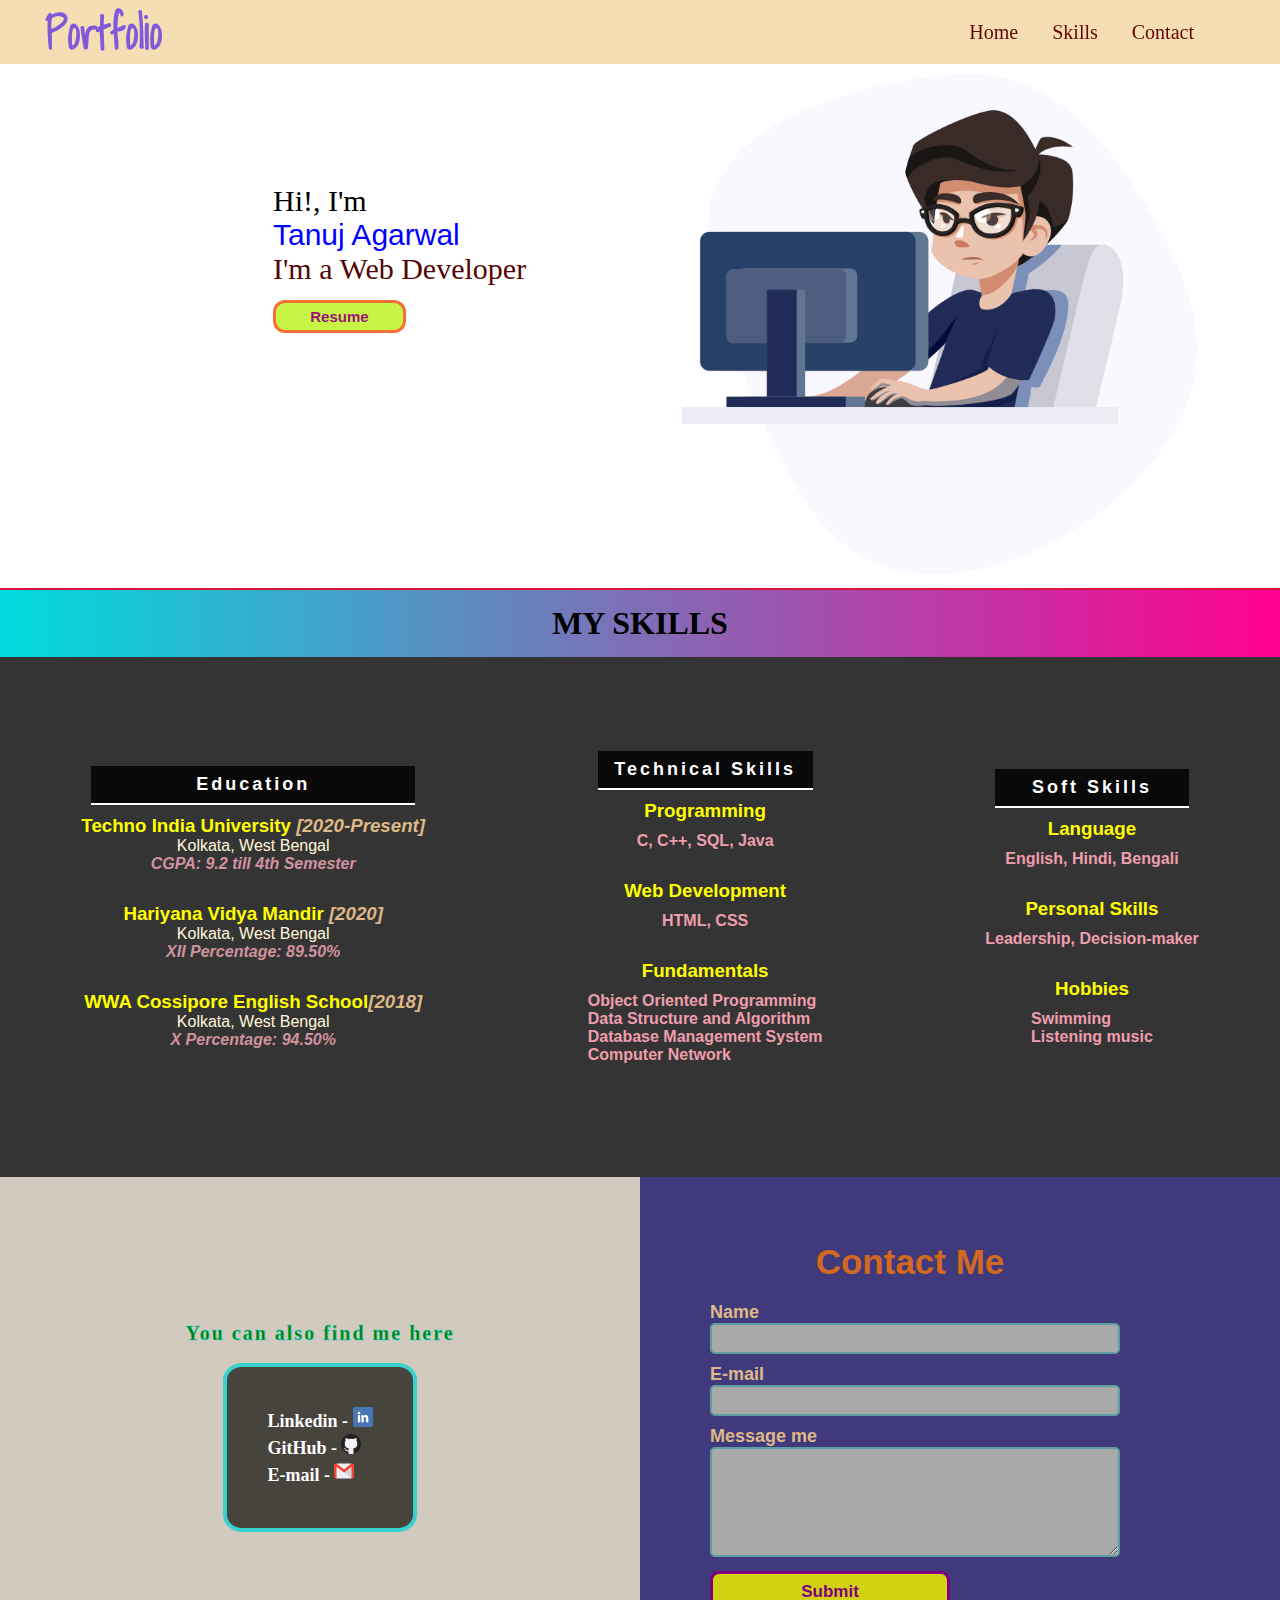
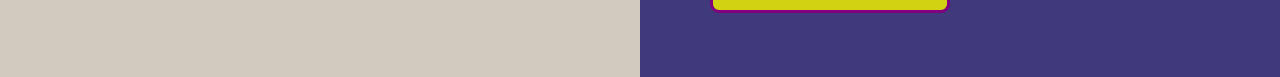
<file: portfolio/index.html>
<!DOCTYPE html>
<html lang="en">
<head>
    <title>Tanuj-Portfolio</title>
    <link rel="stylesheet" href="style.css">
</head>
<body>
    <nav class="navi">
        <div class = "logo">
            Portfolio
        </div>
        <div class ="menu">
            <span><a href="#homebox">Home</a></span>
            <span><a href="#skillsbox">Skills</a></span>
            <span><a href="#ContactBox">Contact</a></span>
        </div>
    </nav>
    <!---------------home------->

    <div class="home" id="homebox">
        <div class="about">
            <span class="text">Hi!, I'm</span><br><span class="name">Tanuj Agarwal</span>
            <br><span class="content">I'm a Web Developer</span><br>
            <button class="Download-Button"><a download href="resume.pdf">Resume</a></button>
        </div>
        <div class="imga">
            <img src="home-right.png">
        </div>
    </div>
    <!------------------skills------------>
    
    <div class="skills" id="skillsbox">
        
        <div class="Skillimg">
            <h1>My Skills</h1>
        </div>

        <div class="SkillsDetails">
            
            <div class="SkillMoreDetails">

                <div class="SkillsMenuDetails">
                    <div id="Education"  class="SkillsCols">
                      <button class="MenuName">Education</button>

                        <ul>
                            <li>
                                <h3 class="EducationName">Techno India University <i>[2020-Present]</i></h3>
                    
                                <span class="EducationPercentage"><span class="material-symbols-rounded">
                                </span>Kolkata, West Bengal</span>
                                
                                <span class="EducationPercentage"><i>CGPA: 9.2 till 4th Semester</i></span>
                                        
                            </li>
                            <li>
                                <h3 class="EducationName">Hariyana Vidya Mandir <i>[2020]</i></h3>
                                
                                <span class="EducationPercentage"><span class="material-symbols-rounded">
                                </span>Kolkata, West Bengal</span>
                                
                                <span class="EducationPercentage"><i>XII Percentage: 89.50%</i></span>
                                        
                            </li>
                            <li>
                                <h3 class="EducationName">WWA Cossipore English School<i>[2018]</i></h3>
                                
                                <span class="EducationPercentage"><span class="material-symbols-rounded">
                                </span>Kolkata, West Bengal</span>
                                
                                <span class="EducationPercentage"><i>X Percentage: 94.50%</i></span>
                                        
                            </li>
                        </ul>
    
                    </div>


                    <div id="TechnicalSkills" class="SkillsCols">
                      <button class="MenuName">Technical Skills</button>

                        <ul>
                            <li>
                                <div class="ListStyle1">
                                    <h3>Programming </h3>
                                    <ul>
                                    <li>C, C++, SQL, Java</li>
                                    </ul>
                                </div>
                                
                            </li>
    
                            <li>
                                <div class="ListStyle1">
                                    <h3>Web Development</h3>
                                <ul>
                                    <li>HTML, CSS</li>
                                </ul>
                                </div>
                            </li>
    
                            <li> 
                                <div class="ListStyle1">
    
                                <h3>Fundamentals</h3>
                                <ul>
                                    <li>Object Oriented Programming</li>
                                    <li>Data Structure and Algorithm</li>
                                    <li>Database Management System</li>
                                    <li>Computer Network</li>
                                </ul>
                                </div>
                            </li>
                        </ul>
                    </div>

                    <div id="SoftSkills" class="SkillsCols">
                      <button class="MenuName">Soft Skills</button>

                        <ul>
                            <li>
                                <div class="ListStyle1">
                                    <h3>Language</h3>
                                    <ul>
                                    <li>English, Hindi, Bengali</li>
                                    </ul>
                                </div>
                                
                            </li>
    
                            <li>
                                <div class="ListStyle1">
    
                                <h3>Personal Skills</h3>
                                <ul>
                                    <li>Leadership, Decision-maker</li>
                                   
                                </ul>
                                </div>
                            </li>
    
                            <li>
                                <div class="ListStyle1">
    
                                <h3>Hobbies</h3>
                                <ul>
                                    <li>Swimming</li>
                                    <li>Listening music</li>
                                </ul>
                                </div>
                            </li>
                        </ul>
                    </div>
                </div>
            </div>
            
        </div>
            
            
    </div>
<!-------------contacts----------->

    <div class="ContactContainer" id="ContactBox">
            
        <div class="ContactLinks">
            <span>You can also find me here</span><br>
             <div class="Sociallinks">
                <div class="Links">Linkedin - <a href="https://www.linkedin.com/in/tanuj-agarwal-91a1b9243/"><img width="20px" class="image" src="linkedin.png"></a></div>
                <div class="Links">GitHub - <a href="https://github.com/codertanuj"><img width="20px" class="image" src="github.png"></a></div>
                <div class="Links">E-mail - <a href="mailto:agarwaltanuj28@gmail.com"><img width="20px" class="image" src="gmail.png"></a></div>
  
             </div>   
        </div>
  
        <div class="Contactcolor">
            <div class="ContactDetails">
                <form action=""
                method="POST">
                    <h3>Contact Me</h3>
                    <label>Name</label><br>
                    <input type="text" id="Name" name="username" class="info" required>
                    <br>
                    <label>E-mail</label><br>
                    <input type="email" id="Email" class="info" name="email" required>
                    <br>
                    <label>Message me</label><br>
                    <textarea type="text" id="Message" class="info" name="message" cols="23" rows="5" required>
                    </textarea>
                     <br>
                    <button type="submit">Submit</button>
                </form>
            </div>
        </div>
        
    </div>
</body>
</html>
</file>
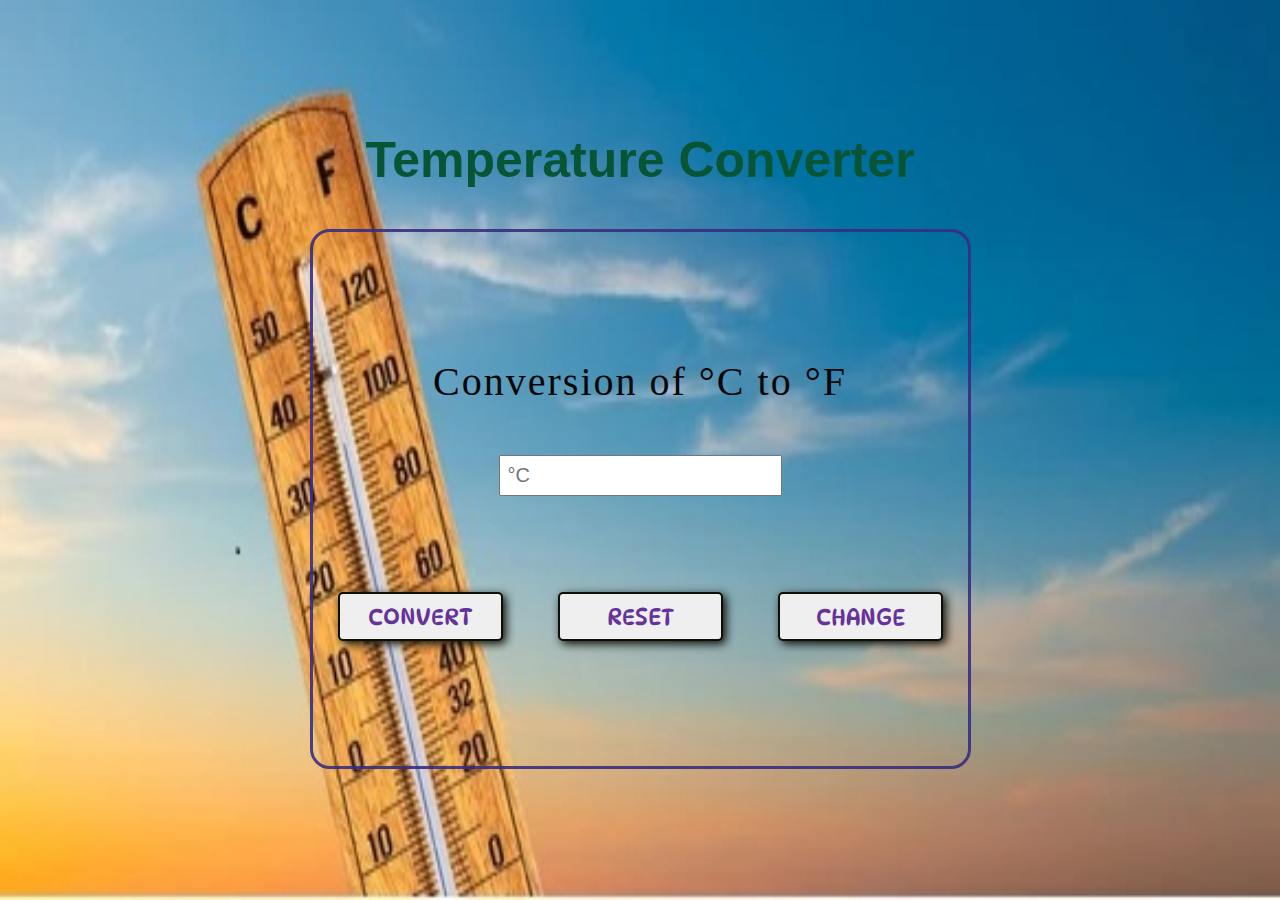
<file: temperature/index.html>
<!DOCTYPE html>
<html lang="en">

<head>
    <meta charset="UTF-8">
    <meta http-equiv="X-UA-Compatible" content="IE=edge">
    <meta name="viewport" content="width=device-width, initial-scale=1.0">
    <meta name="description" content="Converter Celsius to Fahrenheit" />
    <meta name="keywords" content="converter, calculator, celsius, fahrenheit" />
    <meta name="author" content="Piotr Maliga" />
    <title>Temperature Converter</title>
    <link href="style.css" rel="stylesheet">

    <link rel="preconcert" href="https://fonts.gstatic.com">
    <link href="https://fonts.googleapis.com/css2?family=Roboto:wght@400;700&display=swap" rel="stylesheet">


    <script src="main.js" defer></script>
</head>

<body>
    <h1>Temperature Converter</h1>
    <div class="main">
        <header>
            <label for="converter">Conversion of <span class="C">°C</span> to <span class="F">°F</span></label>
        </header>

        <div>
            <input type="text" id="converter" placeholder="°C">
        </div>

        <p class="result"></p>

        <div id="buttons">
            <button class="convertButton">Convert</button>
            <button class="resetButton">Reset</button>
            <button class="changeButton">Change</button>
        </div>
    </div>
</body>

</html>
</file>
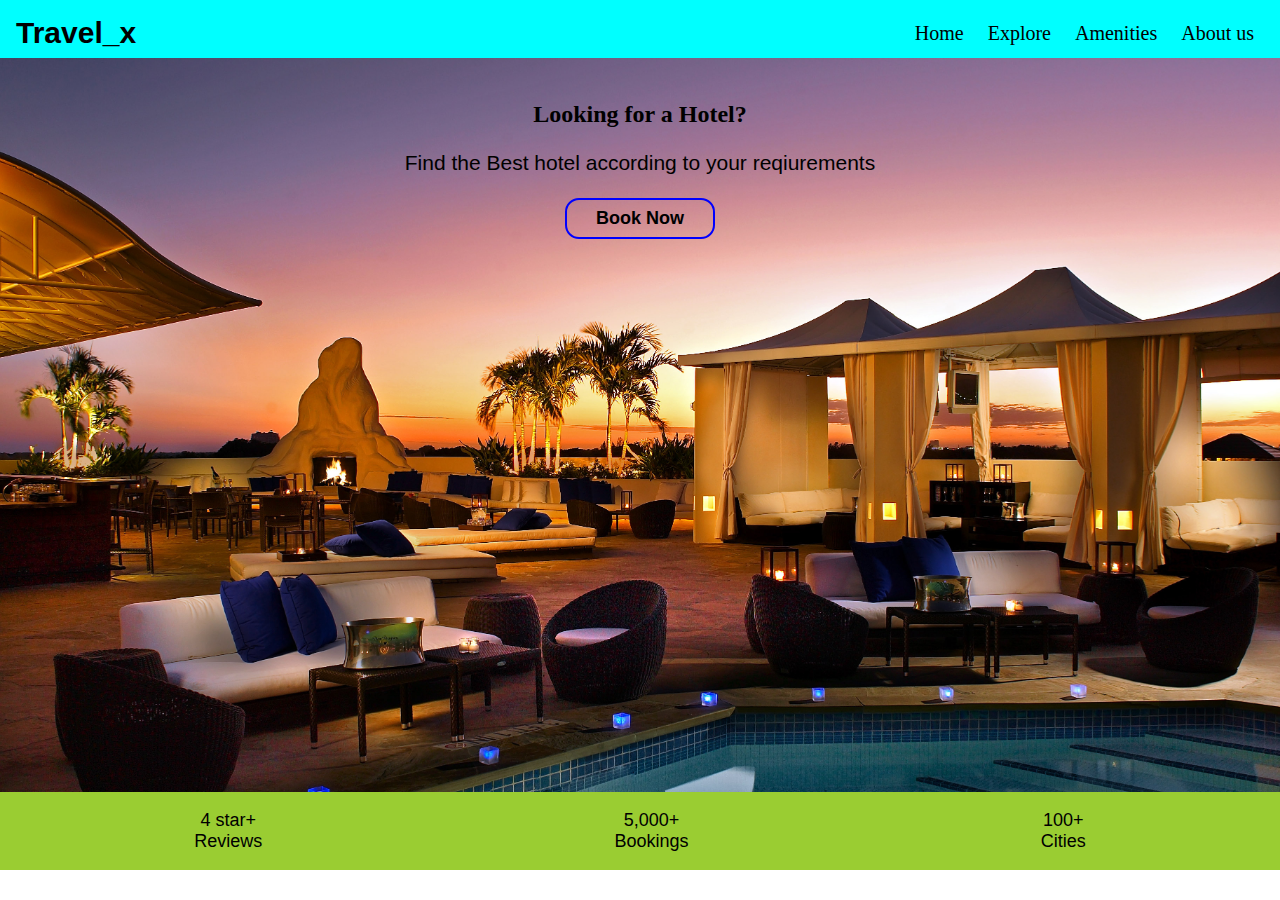
<file: Landing Page/task1.html>
<!DOCTYPE html>
<html lang="en">

<head>
    <meta charset="UTF-8">
    <meta http-equiv="X-UA-Compatible" content="IE=edge">
    <meta name="viewport" content="width=device-width, initial-scale=1.0">
    <title>landing page</title>
    <link rel="stylesheet" href="style.css">
</head>

<body>
    <header>
        <div class="logo">
            Travel_x
        </div>

        <div id="#i">
            <span class="details">Home</span>
            <span class="details">Explore</span>
            <span class="details">Amenities</span>
            <span class="details">About us</span>
        </div>
    </header>

    <main class="bg">
        <h2>Looking for a Hotel?</h2>
        <p>Find the Best hotel according to your reqiurements</p>
        <div><button>Book Now</button></div>
    </main>

    <footer>
        <span class="desc">4 star+<br>Reviews</span>
        <span class="desc">5,000+<br>Bookings</span>
        <span class="desc">100+ <br>Cities</span>
    </footer>
</body>

</html>
</file>
<file: portfolio/style.css>
@import url('https://fonts.googleapis.com/css2?family=Noto+Sans:ital@1&display=swap');
@import url('https://fonts.googleapis.com/css2?family=Noto+Sans:ital@1&family=Shadows+Into+Light&display=swap');
*{
    margin: 0;
    padding: 0;
    
}
.navi{
    background-color: wheat;
    color: rgb(238, 237, 237);
    display: flex;
    justify-content: space-between;
    height: 64px;
    align-items: center;
    position:sticky;
    top:0;
}
.menu {
    padding-right: 86px;
}
.menu span{
    padding-left: 30px;
}
.menu span a{
    text-decoration: none;
    color: rgb(102, 4, 4);
    font-size: 20px;
    
}
.menu span a:hover{
    border-bottom: 2px solid crimson;
    opacity:0.4;
}

.logo
{
    font-size: 45px;
    padding-left:45px ;
    font-weight: bold;
    color: rgb(128, 90, 218);
    font-family: 'Shadows Into Light';
}
.home{
    display: flex;
    justify-content: space-around;
    border-bottom: 2px solid crimson;
}
.about{
    margin-top: 120px;
    margin-left: 200px;

}

.text{
    font-size: 30px;
    font-family: cursive;
}

.content{
    font-size: 30px;
    font-family: cursive;
    color: rgb(85, 6, 6);
}

.name{
    font-size: 30px;
    font-family: 'Gill Sans', 'Gill Sans MT', Calibri, 'Trebuchet MS', sans-serif;
    color:blue;
}

.Download-Button{
    padding:5px;
    width:133px;
    margin-top:14px;
    background-color:rgb(198, 245, 70);;
    border-radius:12px;
    border:3px solid rgb(245, 111, 54);
    font-weight: bolder;
    font-size:15px;
}

.Download-Button a{
    color: rgb(158, 19, 121);
    text-decoration: none;
}

.Download-Button:hover{
    opacity: 0.8;
}

.imga img{
    height: 500px;
    padding: 10px;
}


.Skillimg{
    text-align: center;
}

.SkillsMenuDetails
{
    display: flex;
    align-items: center;
    justify-content: space-evenly;
    background-color: rgb(53, 52, 52);
}

.SkillsContainer{
    color:white;
    margin-top:110px;
    background-color: rgb(51, 50, 50);
    padding: 5px;
    background-attachment: fixed;
    background-position: center;
    background-repeat: no-repeat;
    background-size: cover;
}

.Skillimg h1{
    padding: 15px;
    font-size: 32px;
    text-align: center;
    font-family: 'pacifico', cursive;
    background: linear-gradient(90deg, #00dbde, #ff0090);
    text-transform: uppercase;
    font-weight: bolder;
}
.SkillsDetails p{
    display: flex;
    justify-content: center;
    align-items: center;
    text-align: center;
    margin-top: 40px;
    font-size: 20px;
    font-weight: bolder;
    color:wheat;
    font-family:'Franklin Gothic Medium', 'Arial Narrow', Arial, sans-serif;
}


.SkillsMenuDetails{
    display: flex;
    justify-content: space-around;
    height: 520px;
}

.SkillsCols{
    display: flex;
    flex-direction: column;
}
.MenuName{
    margin:10px;
    padding:8px;
    font-size:18px;
    font-family: 'Gill Sans', 'Gill Sans MT', Calibri, 'Trebuchet MS', sans-serif;
    font-weight: bolder;
    background-color:  rgb(9, 9, 9) ;
    color:white;
    letter-spacing: 3px;
    border-top:none;
    border-left: none;
    border-right: none;
    cursor:pointer;
    border-bottom:2px solid white;
}
#Education ul li {
    list-style-type: none;
    display: flex;
    justify-content: center;
    align-items: center;
    flex-direction: column;
    margin-bottom: 30px;

}

.EducationName{
    font-family: 'Lucida Sans', 'Lucida Sans Regular', 'Lucida Grande', 'Lucida Sans Unicode', Geneva, Verdana, sans-serif;
    font-weight: bolder;
    color: yellow;
}

.EducationName i{
    color:burlywood;
}

.EducationPercentage{
    color:cornsilk;
    font-family:Verdana, Geneva, Tahoma, sans-serif;
}

.EducationPercentage i{
    color: rgb(209, 146, 159);
    font-weight: bolder;
}

#TechnicalSkills{
    list-style-type: none;
}
#TechnicalSkills ul li{
    list-style-type: none;
}

.ListStyle1{
    
    display: flex;
    justify-content: center;
    flex-direction: column;
    align-items: center;
    margin-bottom: 30px;
    color:rgb(239, 158, 174);
    font-weight: bold;
    font-family: 'Segoe UI', Tahoma, Geneva, Verdana, sans-serif;
}

#TechnicalSkills ul li h3{
    margin-bottom: 10px;
    color:yellow;
}

#SoftSkills ul li h3{
    margin-bottom: 10px;
    color:yellow;
}

#SoftSkills ul li{
    list-style-type: none;
}


.ContactContainer{

    display: flex;
    justify-content: space-around;
    height: 500px;
    
}

.ContactLinks{
    color:white;
    display: flex;
    flex-direction: column;
    justify-content: center;
    align-items: center;
    background-color:#d2cabf;
    width: 100%;
}

.ContactLinks span{
    text-align: center;
    font-weight: bolder;
    font-size:20px;
    letter-spacing: 2px;
    -webkit-text-stroke: 0.5px #37d2cd;
    color:green;
    font-family: Georgia, 'Times New Roman', Times, serif;
}

.Contactcolor{
    background-color: #40397c;
    width: 100%;
    display: flex;
    justify-content: center;
    align-items: center;
}
.ContactContainer .ContactLinks .Sociallinks {
    background-color:#47443e;
    border:4px solid #37d2cd;
    font-weight: bolder;
    font-size:18px;
    padding:40px;
    border-radius:10%;
}
.Links a{
    padding-top: 1px;
}
.ContactContainer .ContactLinks .Sociallinks .Links {
    margin-bottom: 2px;
}

.ContactDetails{
    
    margin-right:100px;
    padding:40px;
    padding-left: 50px;
    padding-right: 50px;
    
    
    border-radius: 10px;
    width: 400px;
}

.ContactDetails form h3{
    color:chocolate;
    text-align: center;
    font-family: 'Franklin Gothic Medium', 'Arial Narrow', Arial, sans-serif;
    margin-bottom:20px;
    font-size:35px;
}

.ContactDetails form label{
    color:burlywood;
    font-family: 'Lucida Sans', 'Lucida Sans Regular', 'Lucida Grande', 'Lucida Sans Unicode', Geneva, Verdana, sans-serif;
    font-weight: bolder;
    font-size: 18px;
}
.ContactDetails form  .info{
    margin-bottom: 10px;
    background-color:darkgray;
    color: black;
    border-radius: 5px;
    width:100%;
    border:3px solid burlywood;
    font-size:18px;
    padding: 3px;
    border:2px solid cadetblue;
}

.ContactDetails form button{
    width:60%;
    background-color:#d2d213;
    font-weight: bold;
    padding:8px;
    border-radius: 9px;
    border: 3px solid purple;
    color:purple;
    font-size:17px;
    cursor: pointer;
}
</file>
<file: temperature/style.css>
@import url('https://fonts.googleapis.com/css2?family=DynaPuff&family=Noto+Sans:ital@1&family=Shadows+Into+Light&display=swap');
* {
    box-sizing: border-box;
    margin: 0;
    padding: 0;
    
  }
  :root {
    font-family: "Roboto", sans-serif;
    --color: rgb(14, 15, 6);
    --color2: rgb(251, 249, 249);
  
  }
  
  body {
    display: flex;
    justify-content: center;
    align-items: center;
    flex-direction: column;
    height: 100vh;
    color: rgb(6, 6, 6);
    font-size: 20px;
    background-image: url(bg.jpg);
    background-size:100% 100%;
    background-attachment: fixed;
    background-repeat: no-repeat;
    background-position: 50% 10%;
  }
  h1{
    padding-bottom: 40px;
    font-family: 'Lucida Sans', 'Lucida Sans Regular', 'Lucida Grande', 'Lucida Sans Unicode', Geneva, Verdana, sans-serif;
    font-size: 50px;
    color: rgb(8, 85, 54);
  }
  .main{
    display: flex;
    justify-content: center;
    align-items: center;
    flex-direction: column;
    height: 60vh;
    color: rgb(6, 6, 6);
    font-size: 20px;
    border: 3px solid rgba(55, 45, 128, 0.893);
    border-radius: 20px;
  }

  label {
    font-size: 40px;
    letter-spacing: 2px;
    font-family: Cambria, Cochin, Georgia, Times, 'Times New Roman', serif;
  }
  input {
    margin: 50px 0 10px;
    padding: 7px;
    font-size: 20px;
  }
  .result {
    margin: 10px 0 50px;
    font-size: 26px;
    color: rgb(8, 8, 8);
    letter-spacing: 1px;
    height: 1em;
    font-weight: bold;
  }
  
  button {
    width: 165px;
    margin: 0px 25px;
    padding: 9px 21px;
    border: 2px solid var(--color);
    border-radius: 5px;
    color: rebeccapurple;
    font-size: 23px;
    transition: color 0.3s, box-shadow 0.3s;
    box-shadow: 3px 3px 10px var(--color);
    text-transform: uppercase;
    cursor: pointer;
    font-family: 'DynaPuff', cursive;
  }
  button:hover {
    color: rebeccapurple;
    box-shadow: 3px 3px 10px var(--color2);
  }
  
  
  /*  Media queries */
  @media screen and (max-width: 500px){
    label{
      font-size: 35px;
    }
  }
  @media screen and (max-width: 1000px) {
    button {
      display: flex;
      margin-bottom: 20px;
      justify-content: center;
    }
  }
</file>
<file: Landing Page/style.css>
.{
    margin: 0;
    padding: 0;
    box-sizing: border-box;
}
.bg{
    background-image: url('bg1.jpg');
    background-size: cover;
    background-attachment: fixed;
    background-repeat: no-repeat;
    height: 78vh;
    padding: 20px;
    margin: -8px;
    
    
}
.bg h2{
    text-align: center;
    margin: 23px;
}

.bg p{
    text-align: center;
    margin: 23px;
    font-size: 21px;
    font-family: 'Trebuchet MS', 'Lucida Sans Unicode', 'Lucida Grande', 'Lucida Sans', Arial, sans-serif;
}

.bg div{
   text-align: center;
}

button{
    width:150px;
    padding:8px;
    border-radius: 14px;
    font-size:18px;
    background-color:transparent;
    color:black;
    font-weight: bolder;
    cursor: pointer;
    border:2px solid blue;
}

button:hover{
    opacity:1;
    transform:scale(1.1, 1.1);
    transition:opacity 1s, transform 1s;
}


header{
    display: flex;
    justify-content: space-between;
    align-items: center;
    background-color:aqua;
    padding:16px;
    margin-left: -8px;
    margin-right: -8px;
    margin-top: -8px;
}
footer{
    background-color: yellowgreen;
    padding: 18px;
    margin-left: -8px;
    margin-right: -8px;
    margin-bottom: -8px;
    display: flex;
    justify-content: space-around;
    align-items: center;
    position: sticky;
    text-align: center;
}
.desc{
    font-size: 18px;
    font-family: 'Trebuchet MS', 'Lucida Sans Unicode', 'Lucida Grande', 'Lucida Sans', Arial, sans-serif ;
}

.logo{
    font-size: 30px;
    font-family:'Lucida Sans', 'Lucida Sans Regular', 'Lucida Grande', 'Lucida Sans Unicode', Geneva, Verdana, sans-serif;
    font-weight: bolder;
}
.details{
    font-size: 20px;
    font-family:Georgia, 'Times New Roman', Times, serif;
    padding: 10px;
}
.details:hover{
        opacity:0.7;
        cursor: pointer;
        border-bottom:5px solid red;
}
</file>
